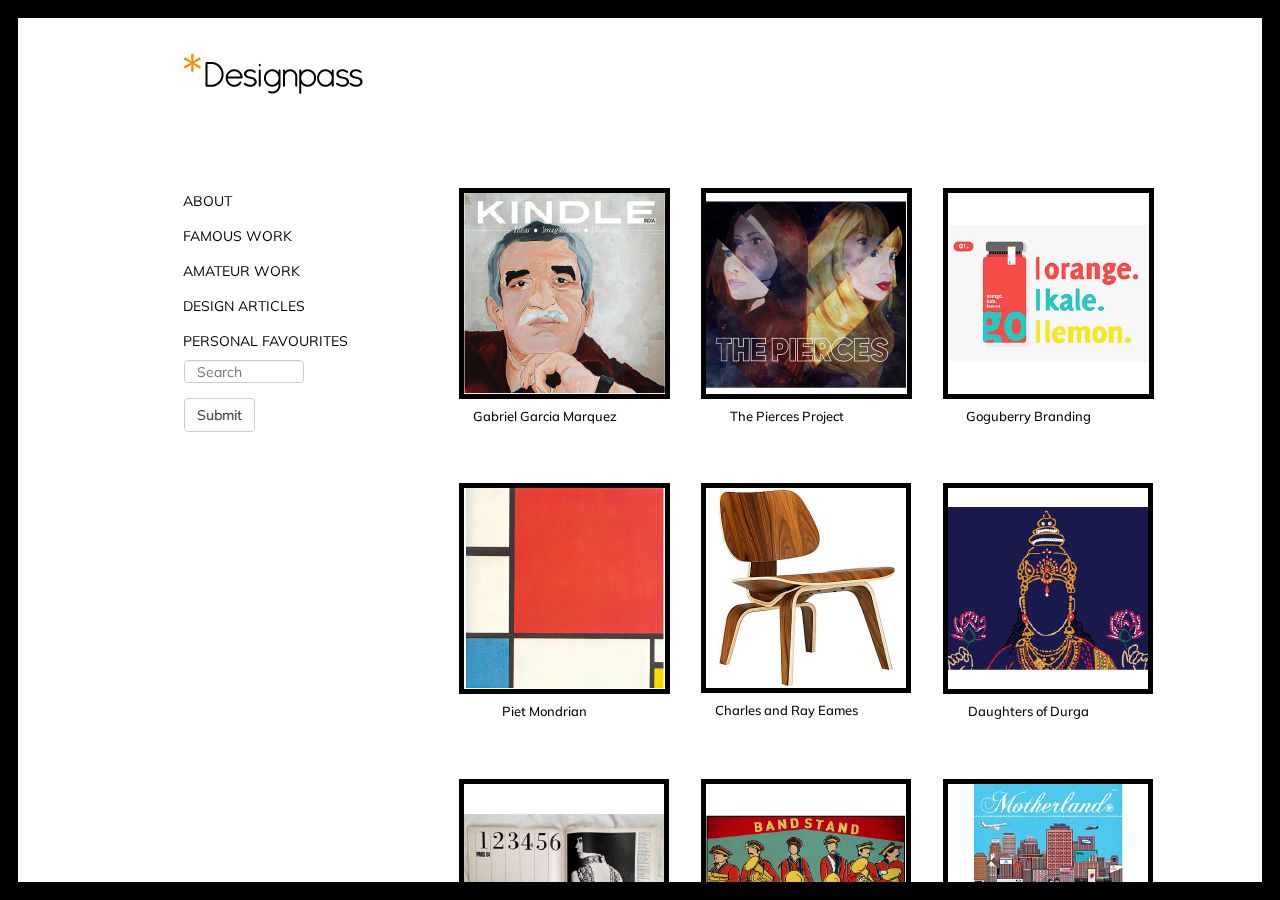
<file: Sarayu bootstrap getting started/index.html>
<html>

<head>
  <meta http-equiv="content-type" content="text/html; charset=utf-8" />

  <title>Designpass | home</title>

  <link href="css/bootstrap.css" rel="stylesheet" />
  <link href="my.css" rel="stylesheet" />
  <script type="text/javascript" src="js/bootstrap.js"></script>
  <script type="text/javascript" src="jquery.min.js"></script>
  <link href='http://fonts.googleapis.com/css?family=Muli:300,400,300italic,400italic' rel='stylesheet' type='text/css'>

</head>

<body>

  <div class="page-border">

    <div class="full-container">
    
      <div class="col-md-3 bordered inline">
        <a style="text-decoration:none"; href="file:///Users/sarayunar/Desktop/Sarayu%20bootstrap%20getting%20started/index.html">
          <img src="images/designpass logo.png">
        </a>
        <ul id="navlist">
         <li> <a href="about.html";style="text-decoration:none;"> ABOUT </a></li>
         <li> <a href="famouswork.html"; style="text-decoration:none"> FAMOUS WORK</a> </li>
         <li> <a href="amateurwork.html"; style="text-decoration:none"> AMATEUR WORK </a> </li>
         <li> <a href="#"; style="text-decoration:none"> DESIGN ARTICLES  </a> </li>
         <li> <a href="personalfav.html"; style="text-decoration:none"> PERSONAL FAVOURITES </a></li>
          <form class="navbar" role="search">
           <div class="form-group">
             <input type="text" class="form-control" placeholder="Search">
           </div>
            <button type="submit" class="btn btn-default"> Submit </button>
          </form>
        </ul>
      </div>
    </div>
        <div class="col-md-7 bordered" id="content">
          <div class="row">
            <div class="col-md-4 col-xs-6 text-center">
              <ul>
                <li>
                  <a href="https://www.behance.net/gallery/17256809/Gabriel-Garcia-Marquez" target="_blank">
                    <img src="images/image-01.png">
                    <div class="caption">
                      <h5> Gabriel Garcia Marquez </h5>
                    </div>
                  </a>
                </li>
              </ul>
            </div>
            <div class="col-md-4 col-xs-6 text-center">
              <ul>
                <li>
                  <a href="https://www.behance.net/gallery/17270755/The-Pierces" target="_blank">
                    <img src="images/image-02.png">
                    <div class="caption">
                      <h5> The Pierces Project </h5>
                    </div> 
                  </a>
                </li>
              </ul>
            </div>
            <div class="col-md-4 col-xs-6 text-center">
              <ul>
                <li>
                  <a href="https://www.behance.net/gallery/19667445/Goguberry" target="_blank">
                    <img src="images/image-03.png">
                    <div class="caption">
                      <h5> Goguberry Branding </h5>
                    </div>
                  </a>
                </li>
              </ul>  
            </div>
            <div class="col-md-4 col-xs-6 text-center">
              <ul>
                <li>
                  <a href="http://en.wikipedia.org/wiki/Piet_Mondrian" target="_blank">
                    <img src="images/image-04.png">
                    <div class="caption" >
                      <h5> Piet Mondrian </h5>
                    </div>
                  </a>
                </li>
              </ul>
            </div>
            <div class="col-md-4 col-xs-6 text-center">
              <ul>
                <li>
                  <a href="http://en.wikipedia.org/wiki/Charles_and_Ray_Eames" target="_blank">
                    <img src="images/image-05.png">
                    <div class="caption">
                      <h5> Charles and Ray Eames </h5>
                    </div>
                  </a>
                </li>
              </ul>
            </div>
            <div class="col-md-4 col-xs-6 text-center">
              <ul>
                <li>
                  <a href="https://www.behance.net/gallery/16647673/Daughters-Of-Durga" target="_blank">
                    <img src="images/images-06.png">
                    <div class="caption">
                      <h5> Daughters of Durga </h5>
                    </div>
                  </a>
                </li>
              </ul> 
            </div>
            <div class="col-md-4 col-xs-6 text-center">
              <ul>
                <li>
                  <a href=" http://www.magazinedesigning.com/twen-the-most-influential-magazine-of-all-times/" target="_blank">
                    <img src="images/images-07.png">
                    <div class="caption">
                      <h5> Twen Magazine </h5>
                    </div>
                  </a>
                </li>
              </ul>
            </div>
            <div class="col-md-4 col-xs-6 text-center">
              <ul>
                <li>
                  <a href="https://www.behance.net/gallery/18493929/Once-A-Pun-A-Time-In-Mumbai-" target="_blank">
                    <img src="images/images-08.png">
                    <div class="caption">
                      <h5> Once a Pun a Time in Mumbai </h5>
                    </div>
                  </a>
                </li>
              </ul>
            </div>
            <div class="col-md-4 col-xs-6 text-center">
              <ul>
                <li>
                  <a href="http://www.motherlandmagazine.com/" target="_blank">
                    <img src="images/images-09.png">
                    <div class="caption">
                      <h5> Motherland Magazine </h5>
                    </div>
                  </a>
                </li>
              </ul>
            </div>
            <div class="col-md-4 col-xs-6 text-center">
              <ul>
                <li>
                  <a href="http://www.htmlandcssbook.com/" target="_blank">
                    <img src="images/images-10.png">
                    <div class="caption">
                      <h5> HTML and CSS-Design and Build Websites </h5>
                    </div>
                  </a>
                </li>
              </ul>
            </div>
            <div class="col-md-4 col-xs-6 text-center" >
              <ul>
                <li>
                  <a href="https://www.behance.net/gallery/16511893/Neutraface-Type-Specimen/" target="_blank">
                    <img src="images/images-11.png">
                    <div class="caption">
                      <h5> Neutraface Type Specimen </h5>
                    </div>
                  </a>
                </li>
              </ul>
            </div>
            <div class="col-md-4 col-xs-6 text-center">
              <ul>
                <li>
                  <a href="https://www.youtube.com/watch?v=J59n8FsoRLE" target="_blank">
                    <img src="images/images-13.png">
                    <div class="caption">
                      <h5> Word as Image </h5>
                    </div>
                  </a>
                </li>
              </ul>
            </div>
          </div>
        </div>
      </div>
    </div>
  </div>
</body>
</html>
</file>
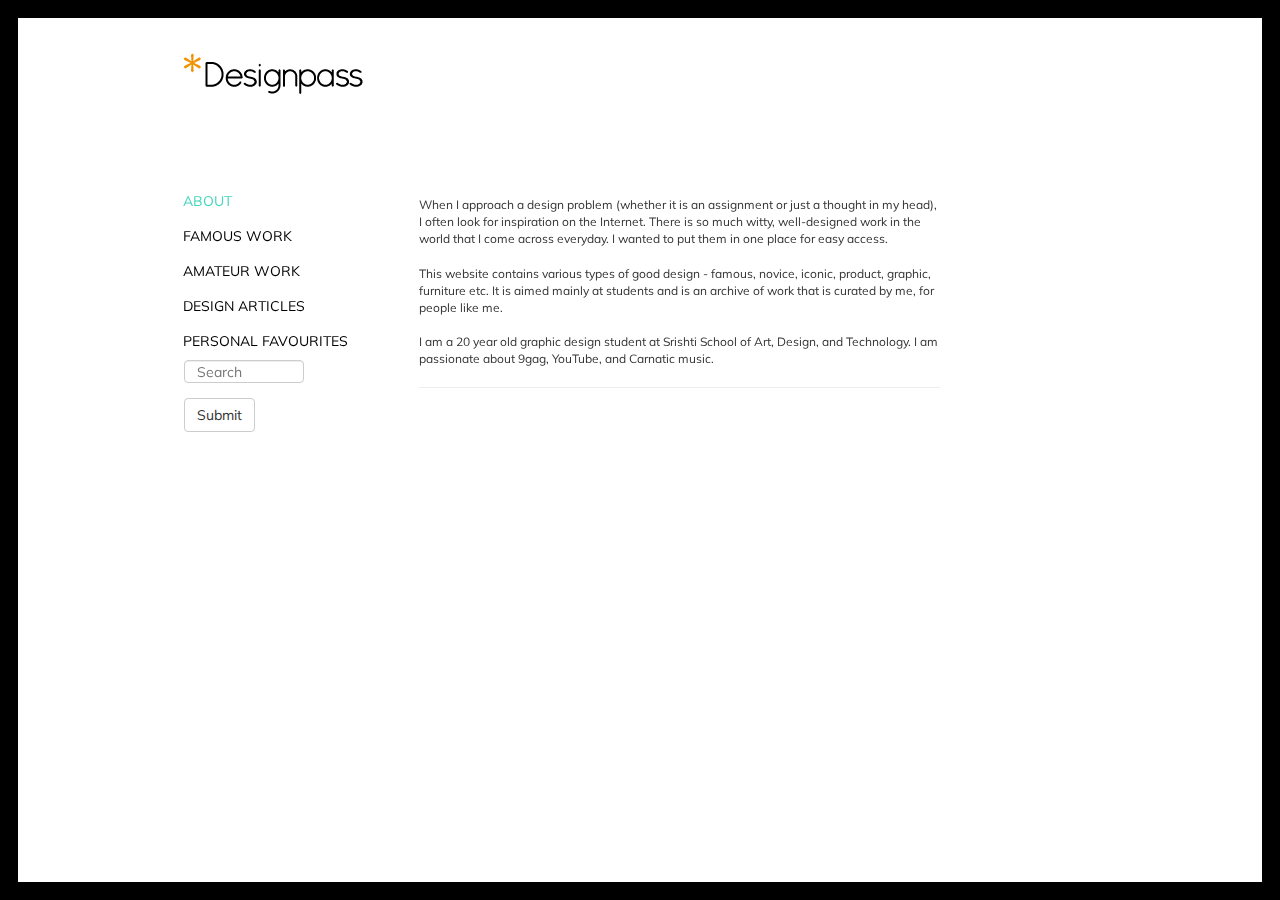
<file: Sarayu bootstrap getting started/about.html>
<html>

<head>
  <meta http-equiv="content-type" content="text/html; charset=utf-8" />

  <title>Designpass | about</title>

  <link href="css/bootstrap.css" rel="stylesheet" />
  <link href="my.css" rel="stylesheet" />
  <script type="text/javascript" src="js/bootstrap.js"></script>
  <script type="text/javascript" src="jquery.min.js"></script>
  <link href='http://fonts.googleapis.com/css?family=Muli:300,400,300italic,400italic' rel='stylesheet' type='text/css'>

</head>

<body>
	<div class="page-border">

  		<div class="full-container">
    
    	  <div class="col-md-3 bordered inline">
      		<a style="text-decoration:none"; href="file:///Users/sarayunar/Desktop/Sarayu%20bootstrap%20getting%20started/index.html">
        	  <img src="images/designpass logo.png">
      		</a>
      		<ul id="navlist">
        		<li> <a href="about.html"; style="color:#45d6bd;"> ABOUT </a></li>
         		<li> <a href="famouswork.html"; style="text-decoration:none"> FAMOUS WORK</a> </li>
        		<li> <a href="amateurwork.html"; style="text-decoration:none"> AMATEUR WORK </a> </li>
         		<li> <a href="#"; style="text-decoration:none"> DESIGN ARTICLES  </a> </li>
         		<li><a href="personalfav.html"; style="text-decoration:none"> PERSONAL FAVOURITES </a></li>
        		<form class="navbar" role="search">
           		  <div class="form-group">
             	   <input type="text" class="form-control" placeholder="Search">
           		 </div>
                  <button type="submit" class="btn btn-default"> Submit </button>
                </form>
          	</ul>
    	</div>
    	<div class="col-md-7" id="about">
    		<p>When I approach a design problem (whether it is an assignment or just a thought in my head), I often look for inspiration on the Internet. There is so much witty, well-designed work in the world that I come across everyday. I wanted to put them in one place for easy access. 
    			<br><br>
This website contains various types of good design - famous, novice, iconic, product, graphic, furniture etc.  It is aimed mainly at students and is an archive of work that is curated by me, for people like me. <br><br>
I am a 20 year old graphic design student at Srishti School of Art, Design, and Technology. I am passionate about 9gag, YouTube, and Carnatic music.</p>
<hr>

    </div>
</body>
</html>
</file>
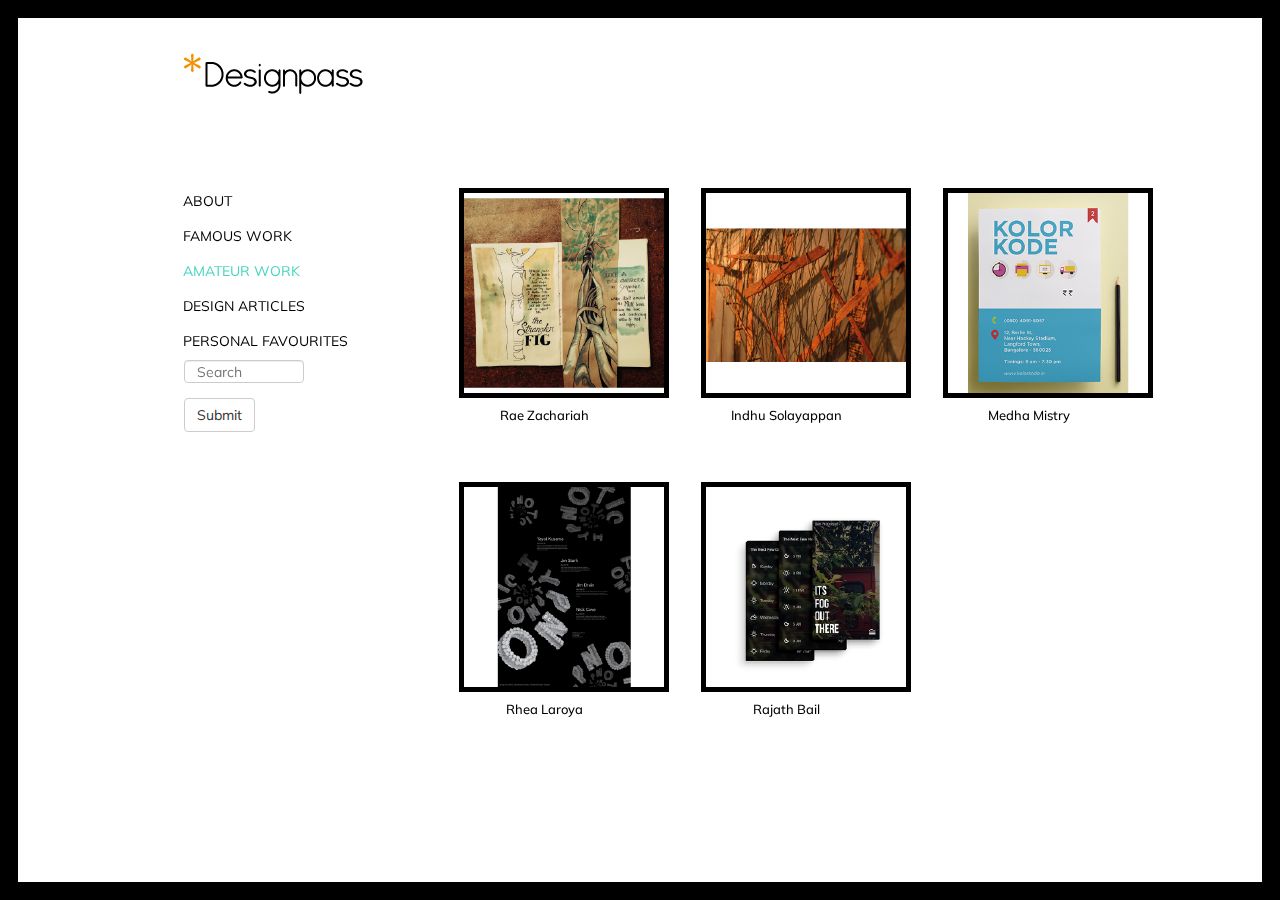
<file: Sarayu bootstrap getting started/amateurwork.html>
<html>

<head>
  <meta http-equiv="content-type" content="text/html; charset=utf-8" />

  <title>Designpass | amateur work</title>

  <link href="css/bootstrap.css" rel="stylesheet" />
  <link href="my.css" rel="stylesheet" />
  <script type="text/javascript" src="js/bootstrap.js"></script>
  <script type="text/javascript" src="jquery.min.js"></script>
  <link href='http://fonts.googleapis.com/css?family=Muli:300,400,300italic,400italic' rel='stylesheet' type='text/css'>
</head>

<body>
	<div class="page-border">

  		<div class="full-container">
    
    	  <div class="col-md-3 bordered inline">
      		<a style="text-decoration:none"; href="file:///Users/sarayunar/Desktop/Sarayu%20bootstrap%20getting%20started/index.html">
        	  <img src="images/designpass logo.png">
      		</a>
      		<ul id="navlist">
        		<li> <a href="about.html"; style="text-decoration:none;"> ABOUT </a></li>
         		<li> <a href="famouswork.html"; style="text-decoration:none"> FAMOUS WORK</a> </li>
        		<li> <a href="amateurwork.html"; style="color:#45d6bd;"> AMATEUR WORK </a> </li>
         		<li> <a href="#"; style="text-decoration:none"> DESIGN ARTICLES  </a> </li>
         		<li><a href="personalfav.html"; style="text-decoration:none"> PERSONAL FAVOURITES </a></li>
        		 <form class="navbar" role="search">
           		  <div class="form-group">
             	   <input type="text" class="form-control" placeholder="Search">
           		  </div>
                  <button type="submit" class="btn btn-default"> Submit </button>
             </form>
          </ul>
    	  </div>
      </div>
      <div class="col-md-7 bordered" id="content">
          <div class="row">
            <div class="col-md-4 col-xs-6 text-center">
              <ul>
                <li>
                  <a href="https://www.behance.net/RaeZachariah" target="_blank">
                    <img src="images/imagesam-02.png">
                    <div class="caption" id="text">
                      <h5> Rae Zachariah </h5>
                    </div>
                  </a>
                </li>
              </ul>
            </div>
            <div class="col-md-4 col-xs-6 text-center">
              <ul>
                <li>
                  <a href="http://indhusolayappan.com/" target="_blank">
                    <img src="images/imagesam-03.png">
                    <div class="caption">
                      <h5> Indhu Solayappan </h5>
                    </div> 
                  </a>
                </li>
              </ul>
            </div>
            <div class="col-md-4 col-xs-6 text-center">
              <ul>
                <li>
                  <a href="https://www.behance.net/medhamistry" target="_blank">
                    <img src="images/imagesam-04.png">
                    <div class="caption">
                      <h5> Medha Mistry </h5>
                    </div>
                  </a>
                </li>
              </ul>  
            </div>
            <div class="col-md-4 col-xs-6 text-center">
              <ul>
                <li>
                  <a href="https://www.behance.net/rhealaroya" target="_blank">
                    <img src="images/imagesam-05.png">
                    <div class="caption">
                      <h5> Rhea Laroya </h5>
                    </div>
                  </a>
                </li>
              </ul>
            </div>
            <div class="col-md-4 col-xs-6 text-center">
              <ul>
                <li>
                  <a href="http://rajathbail.com/" target="_blank">
                    <img src="images/imagesam-06.png">
                    <div class="caption">
                      <h5> Rajath Bail </h5>
                    </div>
                  </a>
                </li>
              </ul>
            </div>
            <!-- <div class="col-md-4 col-xs-6 text-center">
              <ul>
                <li>
                  <a href="https://www.behance.net/gallery/16647673/Daughters-Of-Durga" target="_blank">
                    <img src="images/images-06.png">
                    <div class="caption">
                      <h5> Daughters of Durga </h5>
                    </div>
                  </a>
                </li>
              </ul> 
            </div>
            <div class="col-md-4 col-xs-6 text-center">
              <ul>
                <li>
                  <a href=" http://www.magazinedesigning.com/twen-the-most-influential-magazine-of-all-times/" target="_blank">
                    <img src="images/images-07.png">
                    <div class="caption">
                      <h5> Twen Magazine </h5>
                    </div>
                  </a>
                </li>
              </ul>
            </div>
            <div class="col-md-4 col-xs-6 text-center">
              <ul>
                <li>
                  <a href="https://www.behance.net/gallery/18493929/Once-A-Pun-A-Time-In-Mumbai-" target="_blank">
                    <img src="images/images-08.png">
                    <div class="caption">
                      <h5> Once a Pun a Time in Mumbai </h5>
                    </div>
                  </a>
                </li>
              </ul>
            </div>
            <div class="col-md-4 col-xs-6 text-center">
              <ul>
                <li>
                  <a href="http://www.motherlandmagazine.com/" target="_blank">
                    <img src="images/images-09.png">
                    <div class="caption">
                      <h5> Motherland Magazine </h5>
                    </div>
                  </a>
                </li>
              </ul>
            </div>
            <div class="col-md-4 col-xs-6 text-center">
              <ul>
                <li>
                  <a href="http://www.htmlandcssbook.com/" target="_blank">
                    <img src="images/images-10.png">
                    <div class="caption">
                      <h5> HTML and CSS-Design and Build Websites </h5>
                    </div>
                  </a>
                </li>
              </ul>
            </div>
            <div class="col-md-4 col-xs-6 text-center" >
              <ul>
                <li>
                  <a href="https://www.behance.net/gallery/16511893/Neutraface-Type-Specimen/" target="_blank">
                    <img src="images/images-11.png">
                    <div class="caption">
                      <h5> Neutraface Type Specimen </h5>
                    </div>
                  </a>
                </li>
              </ul>
            </div>
            <div class="col-md-4 col-xs-6 text-center">
              <ul>
                <li>
                  <a href="https://www.youtube.com/watch?v=J59n8FsoRLE" target="_blank">
                    <img src="images/images-13.png">
                    <div class="caption">
                      <h5> Word as Image </h5>
                    </div>
                  </a>
                </li>
              </ul>
            </div> -->
          </div>
        </div>
      </div>
    </div>
  </div>
</file>
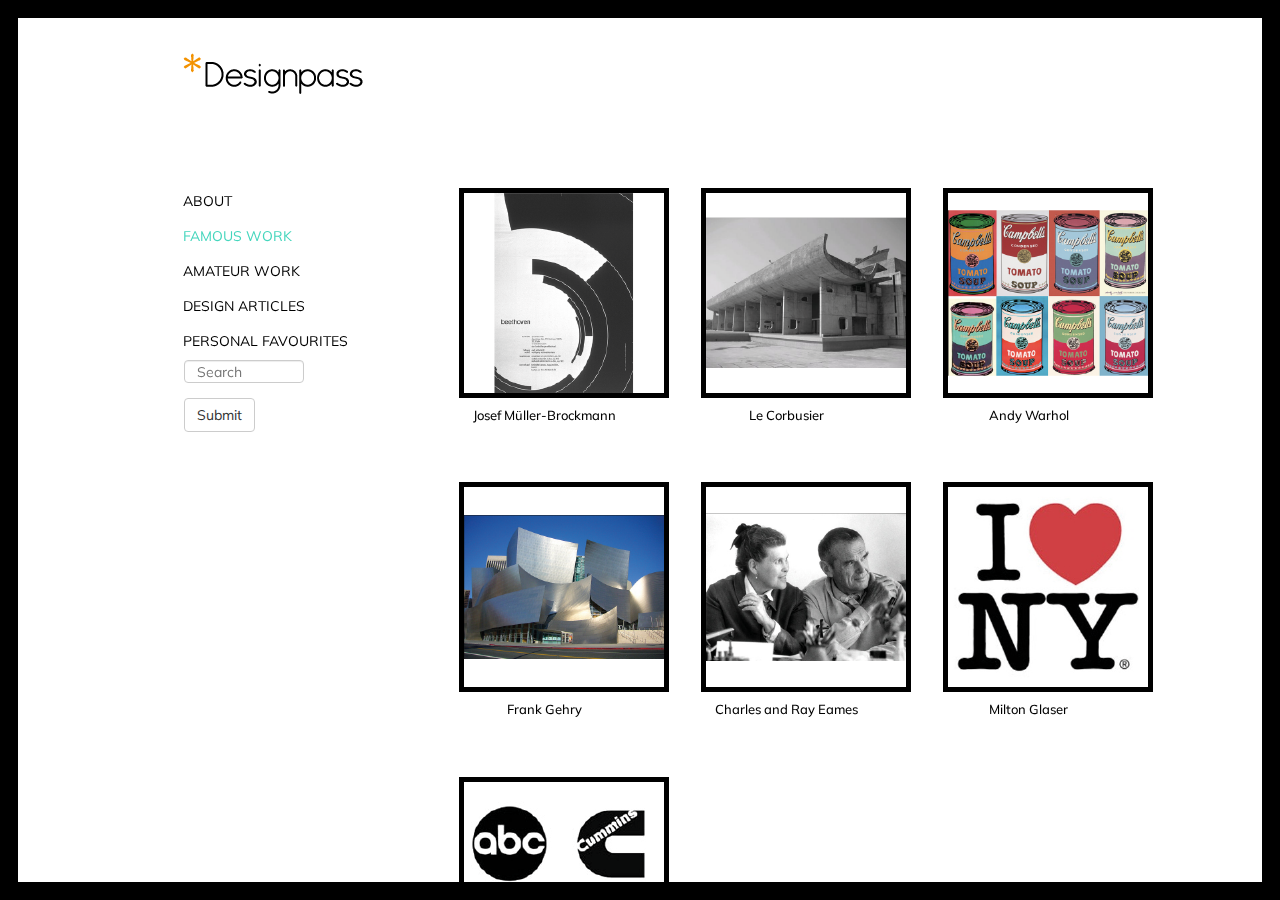
<file: Sarayu bootstrap getting started/famouswork.html>
<html>

<head>
  <meta http-equiv="content-type" content="text/html; charset=utf-8" />

  <title>Designpass | famous work</title>

  <link href="css/bootstrap.css" rel="stylesheet" />
  <link href="my.css" rel="stylesheet" />
  <script type="text/javascript" src="js/bootstrap.js"></script>
  <script type="text/javascript" src="jquery.min.js"></script>
  <link href='http://fonts.googleapis.com/css?family=Muli:300,400,300italic,400italic' rel='stylesheet' type='text/css'>

</head>

<body>

  <div class="page-border">

    <div class="full-container">
    
      <div class="col-md-3 bordered inline">
        <a style="text-decoration:none"; href="file:///Users/sarayunar/Desktop/Sarayu%20bootstrap%20getting%20started/index.html">
          <img src="images/designpass logo.png">
        </a>
        <ul id="navlist">
         <li> <a href="about.html";style="text-decoration:none;"> ABOUT </a></li>
         <li> <a href="famouswork.html"; style="color:#45d6bd;"> FAMOUS WORK</a> </li>
         <li> <a href="amateurwork.html"; style="text-decoration:none"> AMATEUR WORK </a> </li>
         <li> <a href="#"; style="text-decoration:none"> DESIGN ARTICLES  </a> </li>
         <li> <a href="personalfav.html"; style="text-decoration:none"> PERSONAL FAVOURITES </a></li>
          <form class="navbar" role="search">
           <div class="form-group">
             <input type="text" class="form-control" placeholder="Search">
           </div>
            <button type="submit" class="btn btn-default"> Submit </button>
          </form>
        </ul>
      </div>
    </div>
        <div class="col-md-7 bordered" id="content">
          <div class="row">
            <div class="col-md-4 col-xs-6 text-center">
              <ul>
                <li>
                  <a href="http://en.wikipedia.org/wiki/Josef_M%C3%BCller-Brockmann" target="_blank">
                    <img src="images/imagesam-01.png">
                    <div class="caption">
                      <h5> Josef Müller-Brockmann </h5>
                    </div>
                  </a>
                </li>
              </ul>
            </div>
            <div class="col-md-4 col-xs-6 text-center">
              <ul>
                <li>
                  <a href="http://en.wikipedia.org/wiki/Le_Corbusier" target="_blank">
                    <img src="images/imagesam-07.png">
                    <div class="caption">
                      <h5> Le Corbusier </h5>
                    </div> 
                  </a>
                </li>
              </ul>
            </div>
            <div class="col-md-4 col-xs-6 text-center">
              <ul>
                <li>
                  <a href="http://www.warholfoundation.org/" target="_blank">
                    <img src="images/imagesam-09.png">
                    <div class="caption">
                      <h5> Andy Warhol </h5>
                    </div>
                  </a>
                </li>
              </ul>  
            </div>
            <div class="col-md-4 col-xs-6 text-center">
              <ul>
                <li>
                  <a href="http://www.foga.com/" target="_blank">
                    <img src="images/imagesam-10.png">
                    <div class="caption" >
                      <h5> Frank Gehry </h5>
                    </div>
                  </a>
                </li>
              </ul>
            </div>
            <div class="col-md-4 col-xs-6 text-center">
              <ul>
                <li>
                  <a href="http://en.wikipedia.org/wiki/Charles_and_Ray_Eames" target="_blank">
                    <img src="images/imagesam-11.png">
                    <div class="caption">
                      <h5> Charles and Ray Eames </h5>
                    </div>
                  </a>
                </li>
              </ul>
            </div>
            <div class="col-md-4 col-xs-6 text-center">
              <ul>
                <li>
                  <a href="http://www.miltonglaser.com/" target="_blank">
                    <img src="images/imagesam-12.png">
                    <div class="caption">
                      <h5> Milton Glaser</h5>
                    </div>
                  </a>
                </li>
              </ul> 
            </div>
            <div class="col-md-4 col-xs-6 text-center">
              <ul>
                <li>
                  <a href="http://www.paul-rand.com/" target="_blank">
                    <img src="images/imagesam-13.png">
                    <div class="caption">
                      <h5> Paul Rand </h5>
                    </div>
                  </a>
                </li>
              </ul>
            </div>
            <!--<div class="col-md-4 col-xs-6 text-center">
              <ul>
                <li>
                  <a href="https://www.behance.net/gallery/18493929/Once-A-Pun-A-Time-In-Mumbai-" target="_blank">
                    <img src="images/images-08.png">
                    <div class="caption">
                      <h5> Once a Pun a Time in Mumbai </h5>
                    </div>
                  </a>
                </li>
              </ul>
            </div>
            <div class="col-md-4 col-xs-6 text-center">
              <ul>
                <li>
                  <a href="http://www.motherlandmagazine.com/" target="_blank">
                    <img src="images/images-09.png">
                    <div class="caption">
                      <h5> Motherland Magazine </h5>
                    </div>
                  </a>
                </li>
              </ul>
            </div>
            <div class="col-md-4 col-xs-6 text-center">
              <ul>
                <li>
                  <a href="http://www.htmlandcssbook.com/" target="_blank">
                    <img src="images/images-10.png">
                    <div class="caption">
                      <h5> HTML and CSS-Design and Build Websites </h5>
                    </div>
                  </a>
                </li>
              </ul>
            </div>
            <div class="col-md-4 col-xs-6 text-center" >
              <ul>
                <li>
                  <a href="https://www.behance.net/gallery/16511893/Neutraface-Type-Specimen/" target="_blank">
                    <img src="images/images-11.png">
                    <div class="caption">
                      <h5> Neutraface Type Specimen </h5>
                    </div>
                  </a>
                </li>
              </ul>
            </div>
            <div class="col-md-4 col-xs-6 text-center">
              <ul>
                <li>
                  <a href="https://www.youtube.com/watch?v=J59n8FsoRLE" target="_blank">
                    <img src="images/images-13.png">
                    <div class="caption">
                      <h5> Word as Image </h5>
                    </div>
                  </a>
                </li>
              </ul>
            </div>-->
          </div>
        </div>
      </div>
    </div>
  </div>
</body>
</html>
</file>
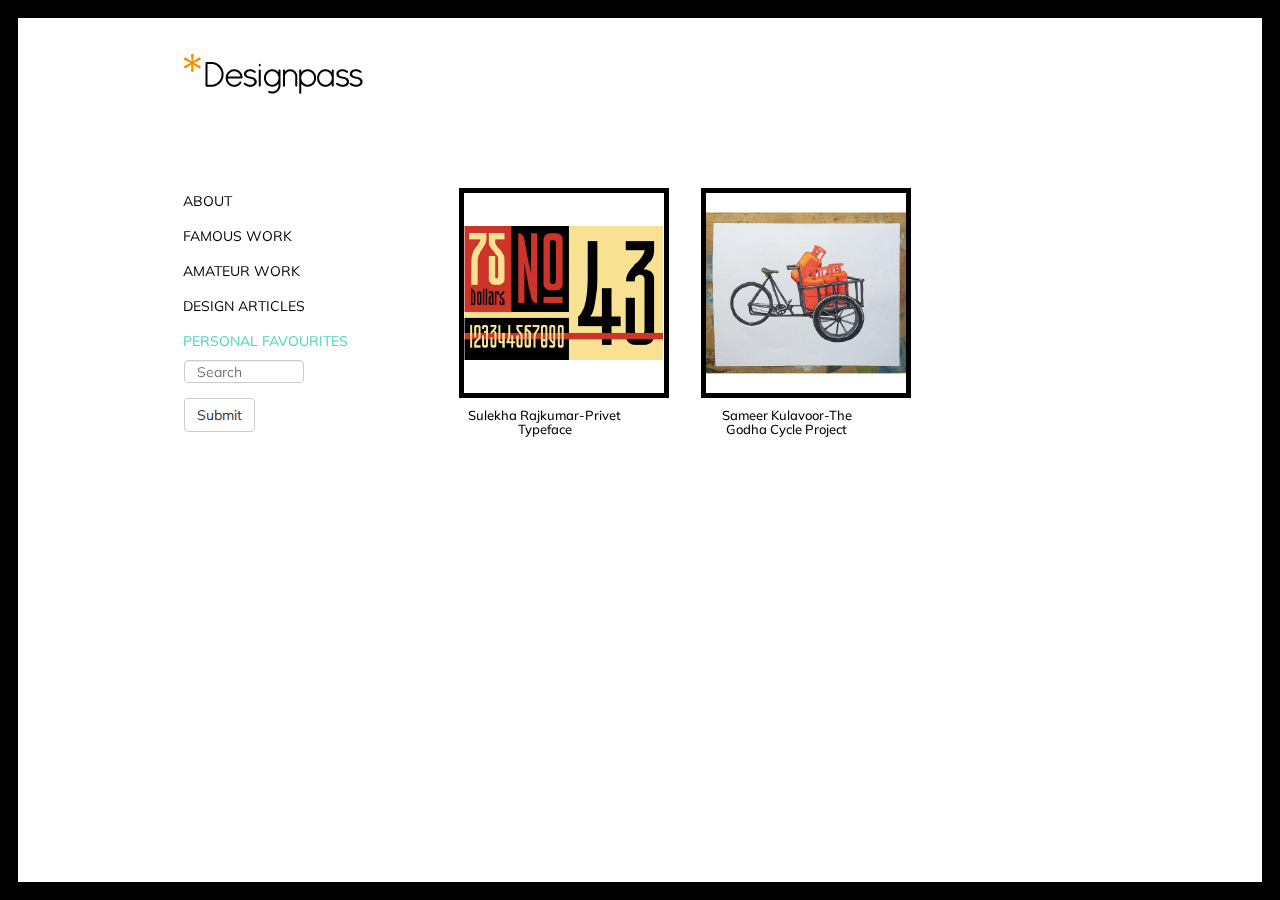
<file: Sarayu bootstrap getting started/personalfav.html>
<html>

<head>
  <meta http-equiv="content-type" content="text/html; charset=utf-8" />

  <title>Designpass | personal favourites</title>

  <link href="css/bootstrap.css" rel="stylesheet" />
  <link href="my.css" rel="stylesheet" />
  <script type="text/javascript" src="js/bootstrap.js"></script>
  <script type="text/javascript" src="jquery.min.js"></script>
  <link href='http://fonts.googleapis.com/css?family=Muli:300,400,300italic,400italic' rel='stylesheet' type='text/css'>

</head>

<body>

  <div class="page-border">

    <div class="full-container">
    
      <div class="col-md-3 bordered inline">
        <a style="text-decoration:none"; href="file:///Users/sarayunar/Desktop/Sarayu%20bootstrap%20getting%20started/index.html">
          <img src="images/designpass logo.png">
        </a>
        <ul id="navlist">
         <li> <a href="about.html";style="text-decoration:none;"> ABOUT </a></li>
         <li> <a href="famouswork.html"; style="text-decoration:none"> FAMOUS WORK</a> </li>
         <li> <a href="amateurwork.html"; style="text-decoration:none"> AMATEUR WORK </a> </li>
         <li> <a href="#"; style="text-decoration:none"> DESIGN ARTICLES  </a> </li>
         <li> <a href="personalfav.html"; style="color:#45d6bd;"> PERSONAL FAVOURITES </a></li>
          <form class="navbar" role="search">
           <div class="form-group">
             <input type="text" class="form-control" placeholder="Search">
           </div>
            <button type="submit" class="btn btn-default"> Submit </button>
          </form>
        </ul>
      </div>
    </div>
        <div class="col-md-7 bordered" id="content">
          <div class="row">
            <div class="col-md-4 col-xs-6 text-center">
              <ul>
                <li>
                  <a href="https://www.behance.net/gallery/11007799/Type-Design-Privet" target="_blank">
                    <img src="images/imagesam-14.png">
                    <div class="caption">
                      <h5> Sulekha Rajkumar-Privet Typeface </h5>
                    </div>
                  </a>
                </li>
              </ul>
            </div>
            <div class="col-md-4 col-xs-6 text-center">
              <ul>
                <li>
                  <a href="http://sameerkulavoor.tumblr.com/" target="_blank">
                    <img src="images/imagesam-15.png">
                    <div class="caption">
                      <h5> Sameer Kulavoor-The Godha Cycle Project </h5>
                    </div> 
                  </a>
                </li>
              </ul>
            </div>
            <!--<div class="col-md-4 col-xs-6 text-center">
              <ul>
                <li>
                  <a href="https://www.behance.net/gallery/19667445/Goguberry" target="_blank">
                    <img src="images/image-03.png">
                    <div class="caption">
                      <h5> Goguberry Branding </h5>
                    </div>
                  </a>
                </li>
              </ul>  
            </div>
            <div class="col-md-4 col-xs-6 text-center">
              <ul>
                <li>
                  <a href="http://en.wikipedia.org/wiki/Piet_Mondrian" target="_blank">
                    <img src="images/image-04.png">
                    <div class="caption" >
                      <h5> Piet Mondrian </h5>
                    </div>
                  </a>
                </li>
              </ul>
            </div>
            <div class="col-md-4 col-xs-6 text-center">
              <ul>
                <li>
                  <a href="http://en.wikipedia.org/wiki/Charles_and_Ray_Eames" target="_blank">
                    <img src="images/image-05.png">
                    <div class="caption">
                      <h5> Charles and Ray Eames </h5>
                    </div>
                  </a>
                </li>
              </ul>
            </div>
            <div class="col-md-4 col-xs-6 text-center">
              <ul>
                <li>
                  <a href="https://www.behance.net/gallery/16647673/Daughters-Of-Durga" target="_blank">
                    <img src="images/images-06.png">
                    <div class="caption">
                      <h5> Daughters of Durga </h5>
                    </div>
                  </a>
                </li>
              </ul> 
            </div>
            <div class="col-md-4 col-xs-6 text-center">
              <ul>
                <li>
                  <a href=" http://www.magazinedesigning.com/twen-the-most-influential-magazine-of-all-times/" target="_blank">
                    <img src="images/images-07.png">
                    <div class="caption">
                      <h5> Twen Magazine </h5>
                    </div>
                  </a>
                </li>
              </ul>
            </div>
            <div class="col-md-4 col-xs-6 text-center">
              <ul>
                <li>
                  <a href="https://www.behance.net/gallery/18493929/Once-A-Pun-A-Time-In-Mumbai-" target="_blank">
                    <img src="images/images-08.png">
                    <div class="caption">
                      <h5> Once a Pun a Time in Mumbai </h5>
                    </div>
                  </a>
                </li>
              </ul>
            </div>
            <div class="col-md-4 col-xs-6 text-center">
              <ul>
                <li>
                  <a href="http://www.motherlandmagazine.com/" target="_blank">
                    <img src="images/images-09.png">
                    <div class="caption">
                      <h5> Motherland Magazine </h5>
                    </div>
                  </a>
                </li>
              </ul>
            </div>
            <div class="col-md-4 col-xs-6 text-center">
              <ul>
                <li>
                  <a href="http://www.htmlandcssbook.com/" target="_blank">
                    <img src="images/images-10.png">
                    <div class="caption">
                      <h5> HTML and CSS-Design and Build Websites </h5>
                    </div>
                  </a>
                </li>
              </ul>
            </div>
            <div class="col-md-4 col-xs-6 text-center" >
              <ul>
                <li>
                  <a href="https://www.behance.net/gallery/16511893/Neutraface-Type-Specimen/" target="_blank">
                    <img src="images/images-11.png">
                    <div class="caption">
                      <h5> Neutraface Type Specimen </h5>
                    </div>
                  </a>
                </li>
              </ul>
            </div>
            <div class="col-md-4 col-xs-6 text-center">
              <ul>
                <li>
                  <a href="https://www.youtube.com/watch?v=J59n8FsoRLE" target="_blank">
                    <img src="images/images-13.png">
                    <div class="caption">
                      <h5> Word as Image </h5>
                    </div>
                  </a>
                </li>
              </ul>
            </div>-->
          </div>
        </div>
      </div>
    </div>
  </div>
</body>
</html>
</file>
<file: Sarayu bootstrap getting started/my.css>
/* home page*/

/*.bordered {
  border: 1px solid red;
}*/

.page-border {	
				width: 100%;
				height: 100%;
				border: 18px solid #000;
				position: fixed;
				z-index: 2;
				overflow: scroll;
}



#navlist{
	padding-left: 0px;
	padding-top: 90px;
	line-height: 2.5em;
	font-family: 'Muli', sans-serif;
	display: inline-block;
}

.full-container {
		margin-left: 100px;
		margin-right: 200px;
}

#content {
	padding-top: 20px;
	margin-left: 0px;
	font-family: 'Muli', sans-serif;
}
h5{
	font-size: 13px;
}

.col-md-3 a img {
	margin-top: 35px;
}

.inline {
	display: inline;
}

ul {
	list-style-type: none;

}



.col-md-3 {
	margin-left: 50px;

}

.col-md-7 {
	margin-right: 0px;
	margin-top: 150px;
}

.col-md-4 {
	padding-bottom: 50px;
	text-decoration: none;
}



a {
	text-decoration: none;
}

a:link {
	color: #000;
}

a:visited {
	color: #000000;
}

a:hover {
	color: #45d6bd;
	text-decoration: none;
}

a:active {
	color: #74a259;
}


.row img {
	border: 5px solid #000;
} 
 


.form-control {
	width: 120px;
	height: 23px;
}

/* home page end */

/* about page */

#about{
	font-family: 'Muli', sans-serif;
	padding-top: 28px;
	font-size: 12px;
}

/*Amateur*/
</file>
